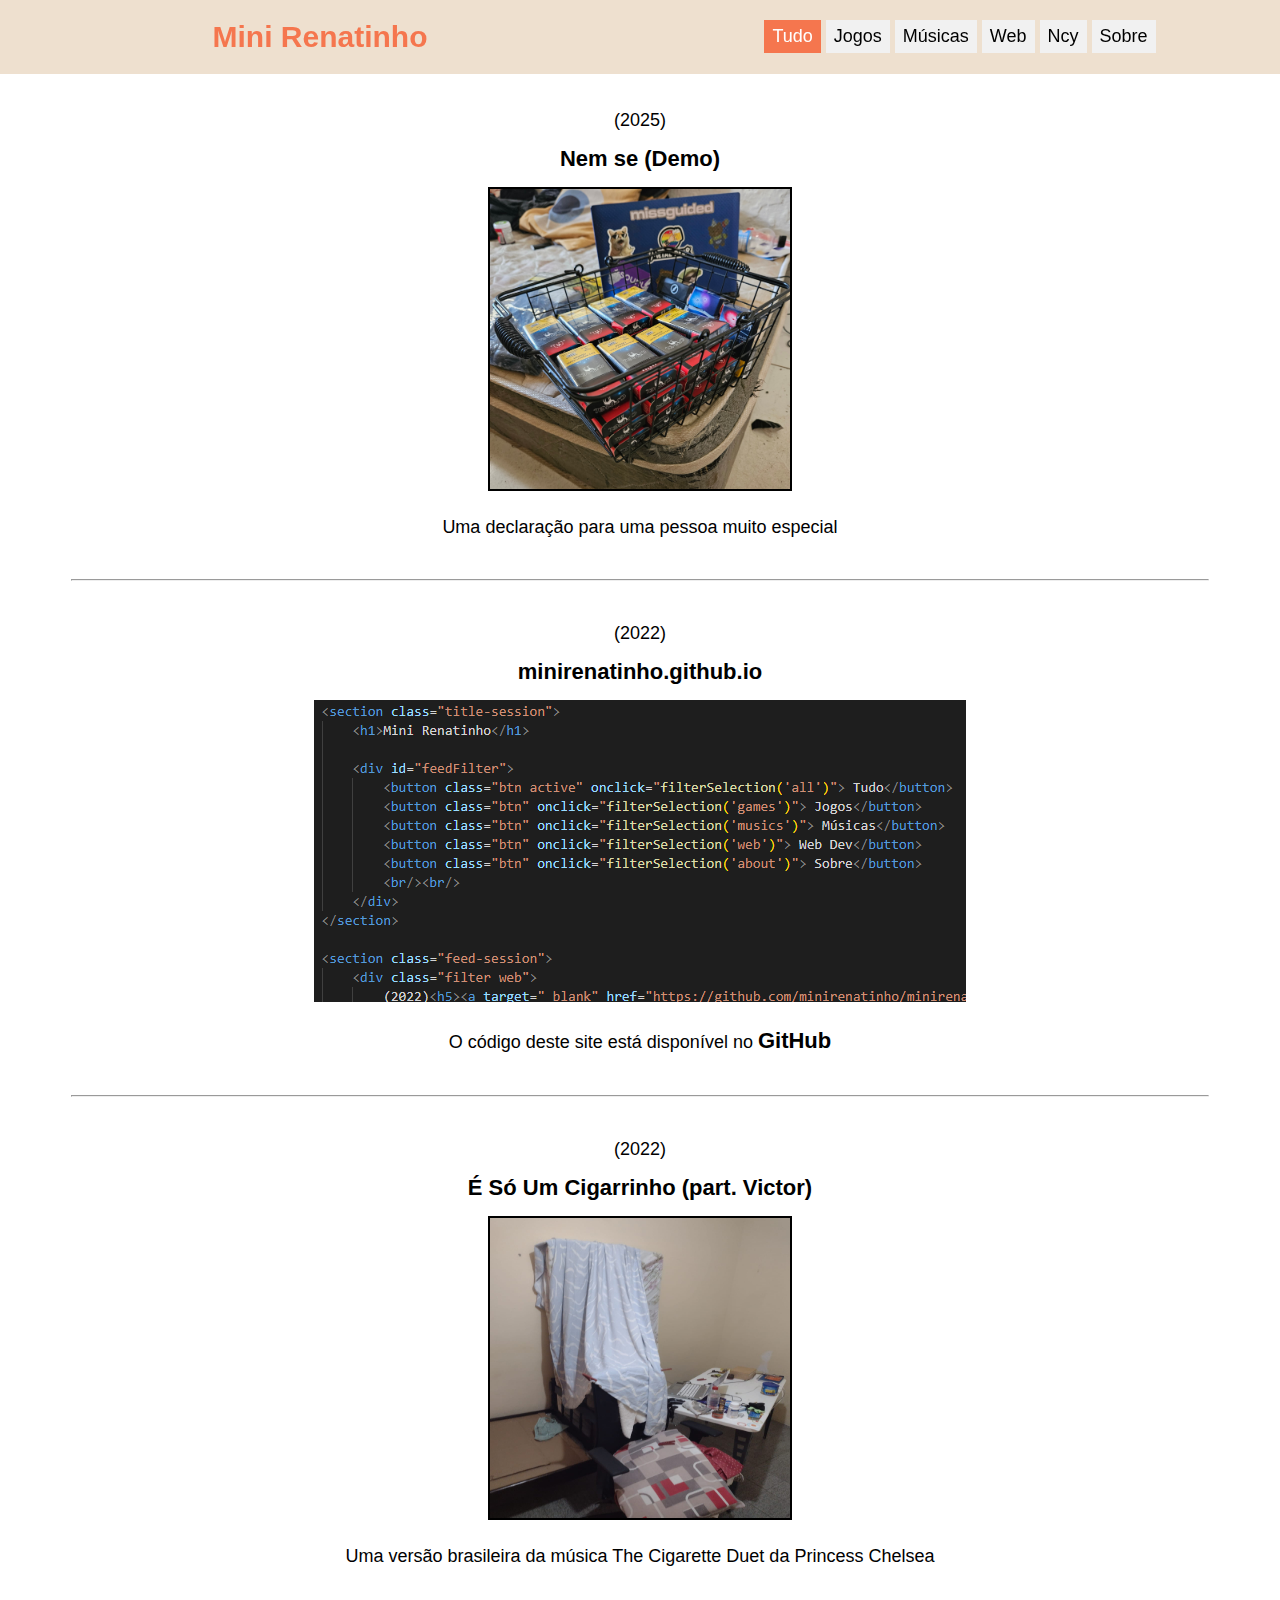
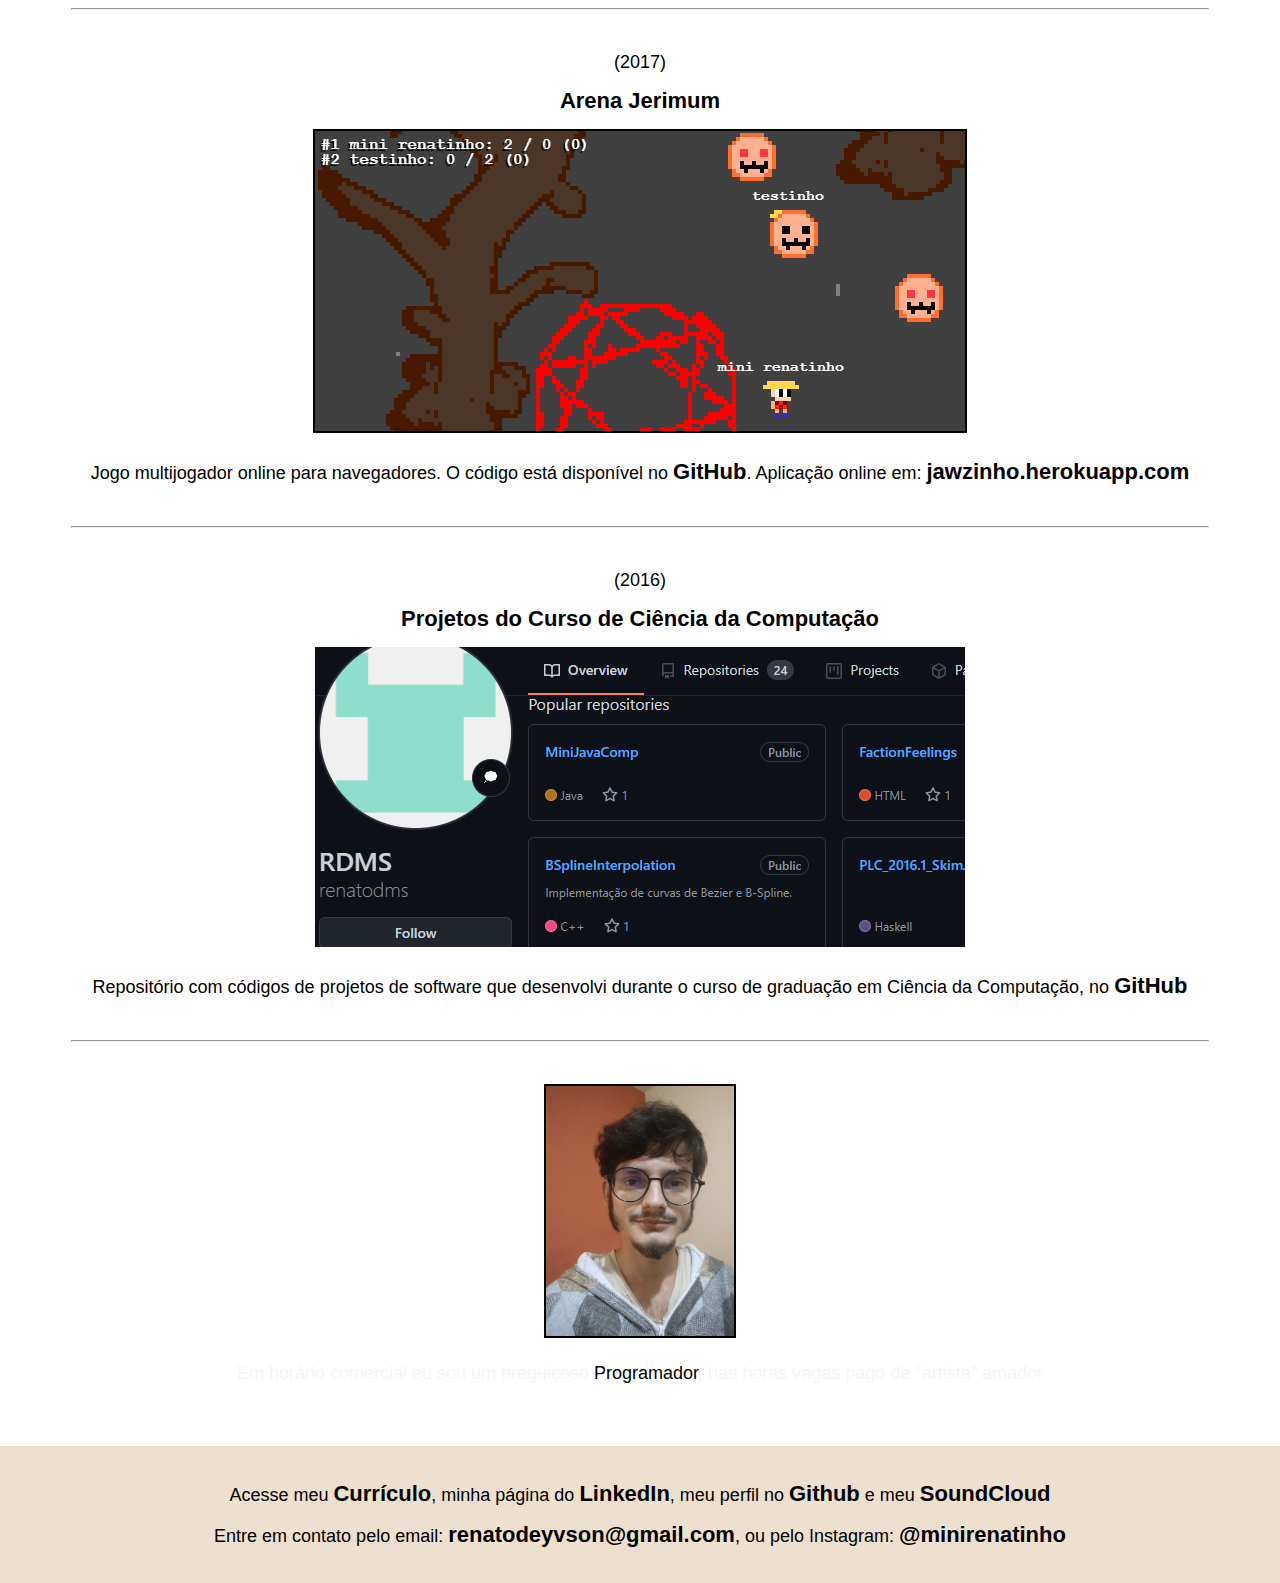
<file: index.html>
<!DOCTYPE HTML>
<html>
	<head>
		<title>Mini Renatinho</title>
		<link rel="icon" href="images/pumpkin.png">
		<meta charset="utf-8" />
		<meta name="viewport" content="width=device-width, initial-scale=1" />
		<link rel="stylesheet" href="main.css" />
	</head>
	<body>

		<!--
		!!!!!!!!!!!!!!!!!!!!!!!
		!! FALTA DEPOIMENTOS !!
		!!!!!!!!!!!!!!!!!!!!!!!
		-->

		<section class="title-session">
			<h1>Mini Renatinho</h1>

			<div id="feedFilter">
				<button class="btn active" onclick="filterSelection('all')"> Tudo</button>
				<button class="btn" onclick="filterSelection('games')"> Jogos</button>
				<button class="btn" onclick="filterSelection('musics')"> Músicas</button>
				<button class="btn" onclick="filterSelection('web')"> Web</button>
				<button class="btn" onclick="filterSelection('ncy')"> Ncy</button>
				<button class="btn" onclick="filterSelection('about')"> Sobre</button>
				<br/><br/>
			</div>
		</section>

		<section class="feed-session">
			<!--<div class="filter musics ncy">
				(2025)<h5><a target="_blank" href="https://soundcloud.com/minirenatinho/pra_q_q_eu_fui_terminar">Pra q q eu fui terminar (Edvanancilda - Demo)</a></h5>
				<a target="_blank" href="https://soundcloud.com/minirenatinho/pra_q_q_eu_fui_terminar"><img src="images/edvanancilda.jpg" alt="Pra q q eu fui terminar (Edvanancilda - Demo)" /></a>
				<p>Uma declaração para uma pessoa muito especial</p>
				<br/><hr><br/><br/>
			</div>

			<div class="filter musics ncy">
				(2025)<h5><a target="_blank" href="https://soundcloud.com/minirenatinho/rabao_colossal">RABÃO COLOSSAL (Edvanancilda - Demo)</a></h5>
				<a target="_blank" href="https://soundcloud.com/minirenatinho/rabao_colossal"><img src="images/edvanancilda.jpg" alt="RABÃO COLOSSAL (Edvanancilda - Demo)" /></a>
				<p>Uma declaração para uma pessoa muito especial</p>
				<br/><hr><br/><br/>
			</div>-->

			<div class="filter musics ncy">
				(2025)<h5><a target="_blank" href="https://soundcloud.com/minirenatinho/nem-se">Nem se (Demo)</a></h5>
				<a target="_blank" href="https://soundcloud.com/minirenatinho/nem-se"><img src="images/edvanancilda.jpg" alt="Nem se (Demo)" /></a>
				<p>Uma declaração para uma pessoa muito especial</p>
				<br/><hr><br/><br/>
			</div>

			<div class="filter web">
				(2022)<h5><a target="_blank" href="https://github.com/minirenatinho/minirenatinho.github.io">minirenatinho.github.io</a></h5>
				<a target="_blank" href="https://github.com/minirenatinho/minirenatinho.github.io">
					<picture>
						<source srcset="images/site_mini.png" media="(max-width: 715px)">
						  <source srcset="images/site.png">
						<img src="images/site.png" alt="site" />
					</picture>
				</a>
				<p>O código deste site está disponível no <a target="_blank" href="https://github.com/minirenatinho/minirenatinho.github.io">GitHub</a></p>
				<br/><hr><br/><br/>
			</div>

			<div class="filter musics">
				(2022)<h5><a target="_blank" href="https://soundcloud.com/minirenatinho/e-so-um-cigarrinho">É Só Um Cigarrinho (part. Victor)</a></h5>
				<a target="_blank" href="https://soundcloud.com/minirenatinho/e-so-um-cigarrinho"><img src="images/e_so_um_cigarrinho.jpeg" alt="É Só Um Cigarrinho (part. Victor)" /></a>
				<p>Uma versão brasileira da música The Cigarette Duet da Princess Chelsea</p>
				<br/><hr><br/><br/>
			</div>

			<div class="filter games web">
				(2017)<h5><a target="_blank" href="https://arena-jerimum.onrender.com/">Arena Jerimum</a></h5>
				<a target="_blank" href="https://arena-jerimum.onrender.com/">
					<picture>
						<source srcset="images/jaw_mini.png" media="(max-width: 715px)">
						  <source srcset="images/jaw.png">
						<img src="images/jaw.png" alt="jaw" />
					</picture>
				</a>
				<p>Jogo multijogador online para navegadores. O código está disponível no <a target="_blank" href="https://github.com/minirenatinho/jaw">GitHub</a>. Aplicação online em: <a target="_blank" href="https://arena-jerimum.onrender.com/">jawzinho.herokuapp.com</a></p>
				<br/><hr><br/><br/>
			</div>
			
			<div class="filter web">
				(2016)<h5><a target="_blank" href="https://github.com/renatodms?tab=repositories">Projetos do Curso de Ciência da Computação</a></h5>
				<a target="_blank" href="https://github.com/renatodms?tab=repositories">
					<picture>
						<source srcset="images/git_mini.png" media="(max-width: 715px)">
						  <source srcset="images/git.png">
						<img src="images/git.png" alt="git" />
					</picture>
				</a>
				<p>Repositório com códigos de projetos de software que desenvolvi durante o curso de graduação em Ciência da Computação, no <a target="_blank" href="https://github.com/renatodms?tab=repositories">GitHub</a></p>
				<br/><hr><br/><br/>
			</div>

			<div class="filter about">
				<img src="images/minirenatinho.jpg" alt="Eu" />
				<p><echo>Em horário comercial eu sou um <echo id="line">preguiçoso</echo></echo> Programador<echo>, nas horas vagas pago de "artista" amador</echo></p>
				<br/><br/>
			</div>
		</section>

		<section class="foot-session">
			<p>Acesse meu <a target="_blank" href="pdf/Currículo.pdf">Currículo</a>, minha página do <a target="_blank" href="https://www.linkedin.com/in/renato-deyvson-177680163/" >LinkedIn</a>, meu perfil no <a target="_blank" href="https://github.com/minirenatinho">Github</a> e meu <a target="_blank" href="https://soundcloud.com/minirenatinho">SoundCloud</a></p>
			<p>Entre em contato pelo email: <a target="_blank" href="mailto:renatodeyvson@gmail.com">renatodeyvson@gmail.com</a>, ou pelo Instagram: <a target="_blank" href="https://www.instagram.com/minirenatinho/">@minirenatinho</a></p>
		</section>

		<script src="main.js"></script>

	</body>
</html>
</file>
<file: main.css>
* {
	text-align: center;
	font-family: cursive, Roboto, Oxygen, Ubuntu, Cantarell, 'Open Sans', 'Helvetica Neue', sans-serif;
	font-size: large;
	margin: 0px;
}

h1 {
	font-size: 30px;
	color: #f75f31d0;
}

h1, #feedFilter {
	flex: 50%;
	margin-top: 20px;
	max-height: 250px;
}

h5 {
	margin-top: 15px;
	margin-bottom: 15px;
}

a {
	color: black;
	text-decoration: none;
	font-weight: bold;
	font-size: 22px;
	border-radius: 5%;
}

a:hover {
	text-decoration: none;
	color: #F76031;
}

.title-session {
	position: fixed;
	display: flex;
	width: 100%;
	top: 0px;
}

.title-session, .foot-session {
	background-color: rgba(236, 219, 200, 0.87);
}

.foot-session {
	padding-top: 20px;
	padding-bottom: 20px;
}

.foot-session p {
	margin: 15px;
	color: black;
}

.feed-session {
	margin: 0 auto;
	margin-top: 110px;
	max-width: max-content;
}

.feed-session .ti img, .feed-session .games img {
	border: 2px solid black;
	max-width: 650px;
	max-height: 300px;
}

.feed-session .musics img {
	border: 2px solid black;
	width: 300px;
	height: 300px;
}

.feed-session .about img {
	border: 2px solid black;
	max-height: 250px;
}

.about echo {
	color: rgb(245, 245, 245);
}

#line {
	text-decoration: line-through;
}

/* css adapted from https://www.w3schools.com/howto/howto_js_filter_elements.asp*/

.filter {
	display: none;
}

.filter p {
	margin: 20px;
}
  
.show {
	display: block;
}
  
.feed-session {
	overflow: hidden;
}
  
/* Style the buttons */
.btn {
	border: none;
	outline: none;
	padding: 6px 8px;
	background-color: #f1f1f1;
	cursor: pointer;
}
  
.btn:hover {
	background-color: #ddd;
}
  
.btn.active {
	background-color: #f75f31d0;
	color: white;
}

@media screen and (max-width: 715px) {
	* {
		font-family: Roboto, Oxygen, Ubuntu, Cantarell, 'Open Sans', 'Helvetica Neue', sans-serif;
	}

	h1 {
		margin-left: 10px;
	}
	
	.title-session {
		position: relative;
	}

	.feed-session {
		margin-top: 30px;
	}

	echo {
		display: none;
	}
}
</file>
